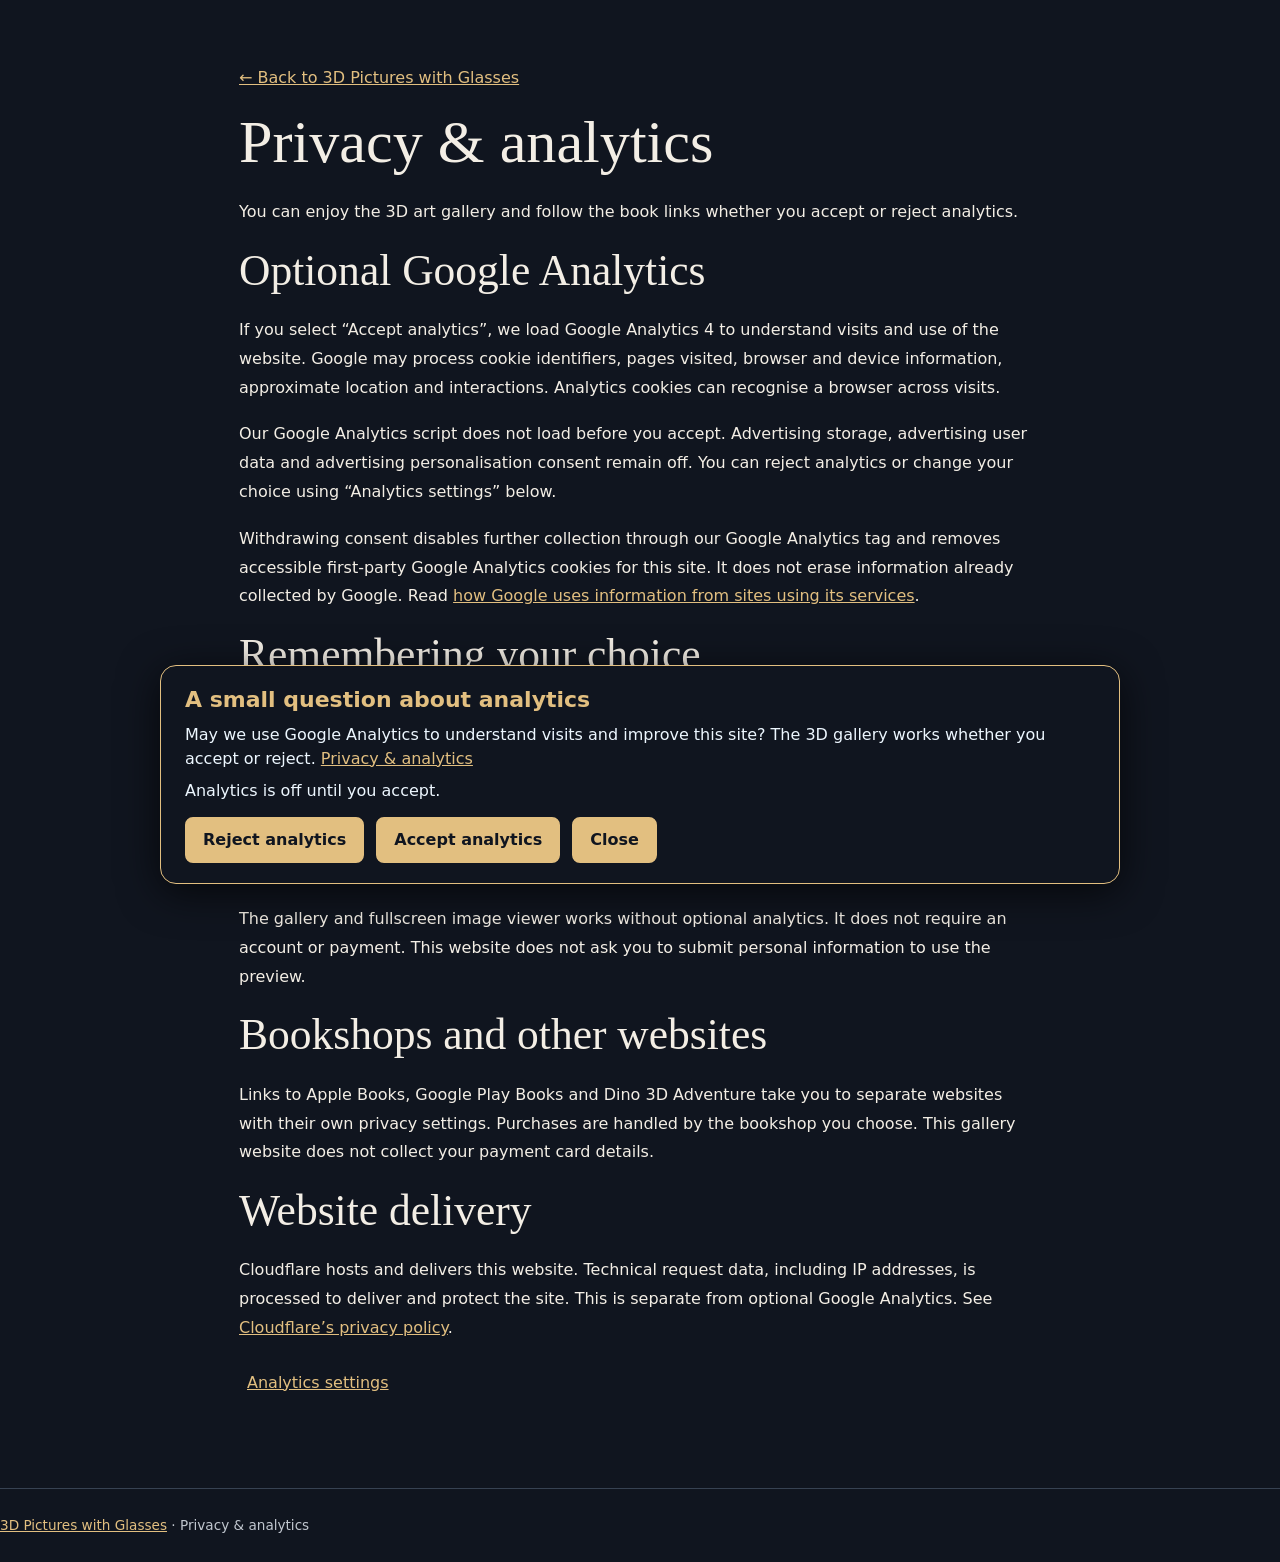
<file: privacy.html>
<!DOCTYPE html>
<html lang="en">
<head>
<link rel="stylesheet" href="/analytics-consent.css">
<script defer src="/analytics-consent.js"></script>
<meta charset="utf-8">
<meta name="viewport" content="width=device-width, initial-scale=1">
<title>Privacy &amp; Analytics | 3D Pictures with Glasses</title>
<meta name="description" content="How this 3D art gallery uses optional analytics and remembers your choice.">
<meta name="theme-color" content="#10151f">
<meta name="robots" content="index,follow,max-image-preview:large">
<link rel="canonical" href="https://3dpictureswithglasses.com/privacy.html">
<style>
:root{color-scheme:dark;--bg:#10151f;--panel:#19212d;--ink:#f3eee5;--muted:#c1c7cf;--gold:#e2bf80;--line:#374252}
*{box-sizing:border-box}html{scroll-behavior:smooth;scroll-padding-top:90px}body{margin:0;background:var(--bg);color:var(--ink);font-family:system-ui,-apple-system,BlinkMacSystemFont,"Segoe UI",sans-serif;line-height:1.7}a{color:var(--gold)}button,a{-webkit-tap-highlight-color:transparent}a:focus-visible,button:focus-visible,summary:focus-visible{outline:3px solid #7cd5e1;outline-offset:5px}button{font:inherit;cursor:pointer}h1,h2,h3{font-family:Georgia,"Times New Roman",serif;font-weight:400;line-height:1.18;text-wrap:balance}h1{font-size:clamp(2.2rem,4.7vw,4.2rem);margin:14px 0 20px}h1 span{display:block;font-size:.52em;color:var(--gold);margin-top:12px}h2{font-size:clamp(1.9rem,3.4vw,3rem);margin:8px 0 20px}h3{font-size:1.55rem;margin:6px 0 12px}p{margin:0 0 18px}img{display:block;max-width:100%;height:auto}.wrap{max-width:1160px;margin:auto;padding:0 28px}.skip{position:fixed;top:-100px;left:15px;background:var(--ink);color:var(--bg);padding:10px;z-index:99}.skip:focus{top:10px}.site-header{border-bottom:1px solid var(--line);padding:18px 0}.header-inner{display:flex;align-items:center;justify-content:space-between;gap:20px}.brand{text-decoration:none;color:var(--ink);font-size:1rem;letter-spacing:.025em}.brand b{color:var(--gold)}.header-links{display:flex;gap:20px;font-size:.9rem}.header-links a{text-decoration:none}.hero{padding:48px 0 0}.hero-copy{max-width:830px;margin:auto;text-align:center}.eyebrow{text-transform:uppercase;letter-spacing:.17em;font-size:.72rem;font-weight:650;color:var(--gold);margin-bottom:12px}.lead{font-size:1.08rem;color:var(--muted)}.glasses-note{font-size:.9rem;color:var(--muted)}.book-buttons{display:flex;justify-content:center;flex-wrap:wrap;gap:12px;margin:22px 0}.button{display:inline-flex;align-items:center;justify-content:center;gap:8px;text-decoration:none;border:1px solid var(--gold);border-radius:5px;padding:11px 20px;color:var(--ink);font-size:.9rem;min-height:46px;background:transparent}.button:hover{background:#303343}.button.gold{background:var(--gold);color:#17202b}.button.gold:hover{background:#f1d39e}.hero-art{max-width:960px;margin:32px auto 0!important}.hero-art figcaption{max-width:760px;margin:auto}.topics{margin-top:40px;border-top:1px solid var(--line);border-bottom:1px solid var(--line);padding:20px 0;display:flex;flex-wrap:wrap;justify-content:center;gap:10px}.topics a{text-decoration:none;border:1px solid var(--line);border-radius:30px;padding:8px 17px;color:var(--ink);font-size:.9rem}.topics a:hover{border-color:var(--gold)}.gallery-section{padding-top:80px}.section-heading{max-width:750px;margin:0 auto 32px;text-align:center}.section-heading>p:last-child{color:var(--muted)}.art-grid{display:grid;grid-template-columns:repeat(2,minmax(0,1fr));gap:40px 28px}.art-grid>.artwork:only-child{grid-column:1/-1;width:min(100%,800px);justify-self:center}.artwork{margin:0;min-width:0}.art-link{display:block;position:relative;background:#090d14;border:1px solid var(--line);border-radius:8px;overflow:hidden}.art-link img{width:100%;object-fit:contain}.art-link:hover{border-color:var(--gold)}.expand{position:absolute;right:12px;bottom:12px;padding:5px 11px;background:#10151fe8;color:white;border:1px solid #687384;border-radius:5px;font-size:.8rem}.artwork figcaption{padding:20px 4px 0}.number{color:var(--gold);font-size:.7rem;letter-spacing:.15em}.artwork figcaption p{color:var(--muted);font-size:.94rem}.book-strip{margin-top:40px;border:1px solid var(--line);border-radius:8px;padding:26px;background:var(--panel);text-align:center}.book-strip p{margin:0}.book-strip .book-buttons{margin-bottom:0}.reading{max-width:800px;margin:0 auto}.info-section{margin-top:80px;padding-top:55px;border-top:1px solid var(--line)}.reading p{color:var(--muted)}.reading h3{margin-top:30px}.faq details{border-bottom:1px solid var(--line);padding:18px 0}.faq summary{cursor:pointer;font-weight:600;font-size:1.02rem}.faq details p{margin:14px 0 0}.final-book{margin-top:70px;padding:44px 28px;text-align:center;border:1px solid #6f6047;border-radius:8px;background:linear-gradient(135deg,#242936,#18212c)}.final-book p{max-width:700px;margin:0 auto 18px;color:var(--muted)}.dino{margin:45px 0 55px;padding:35px;border:1px solid var(--line);border-radius:8px;background:#090f18;text-align:center}.skull{display:block;font-size:2.8rem;margin-bottom:8px}.dino p{max-width:700px;margin:0 auto 22px;color:var(--muted)}footer{border-top:1px solid var(--line);padding:25px 0;color:var(--muted);font-size:.85rem}.footer-inner{display:flex;justify-content:space-between;gap:15px;flex-wrap:wrap}.viewer{padding:0;border:0;max-width:100vw;max-height:100dvh;width:100vw;height:100dvh;background:#070a10;color:var(--ink)}.viewer::backdrop{background:#070a10}.viewer[open]{display:flex;flex-direction:column}.viewer-top{display:flex;align-items:center;justify-content:space-between;gap:12px;padding:12px 18px;flex-shrink:0}.viewer-top p{margin:0;font-size:.9rem}.viewer-actions{display:flex;gap:10px}.viewer button{background:#1b2532;border:1px solid #647184;color:white;border-radius:5px;padding:8px 14px;min-height:44px}.viewer-stage{position:relative;flex:1;min-height:0;display:flex;align-items:center;justify-content:center;padding:0 65px}.viewer-stage img{width:100%;height:100%;object-fit:contain;min-height:0}.viewer-arrow{position:absolute;top:50%;transform:translateY(-50%);z-index:1}.prev{left:10px}.next{right:10px}.viewer-bottom{text-align:center;padding:10px 20px;flex-shrink:0;font-size:.85rem;color:var(--muted)}.viewer-bottom p{margin:0}.viewer a{margin-left:12px}.no-scroll{overflow:hidden}
@media(min-width:1000px){#animals .art-grid>.artwork:last-child{grid-column:1/-1;max-width:740px;justify-self:center}}
@media(max-width:650px){.wrap{padding:0 17px}.header-inner{align-items:flex-start}.header-links{gap:12px;font-size:.8rem}.brand{max-width:160px}.hero{padding-top:32px}.art-grid{grid-template-columns:1fr;gap:30px}.gallery-section{padding-top:55px}.book-buttons{flex-direction:column;align-items:stretch}.hero-copy .book-buttons{max-width:370px;margin-left:auto;margin-right:auto}.topics{justify-content:flex-start}.topics a{font-size:.82rem;padding:7px 12px}.viewer-top{flex-wrap:wrap;padding:9px}.viewer-stage{padding:0}.viewer-arrow{top:auto;bottom:8px;transform:none;opacity:.9}.viewer-bottom{padding-bottom:16px}.final-book,.dino{padding:28px 18px}}
@media(prefers-reduced-motion:reduce){html{scroll-behavior:auto}}
.dino-banner{display:block;max-width:390px;margin:0 auto 26px;border-radius:6px;overflow:hidden}.dino-banner img{width:100%}.video-section{max-width:800px;margin:0 auto 55px;text-align:center}.video-section>p{color:var(--muted)}.video-grid{display:grid;grid-template-columns:repeat(3,minmax(0,1fr));gap:14px;max-width:600px;margin:24px auto 0}.video-card{display:block;text-decoration:none;color:var(--ink);font-size:.83rem}.video-thumb{position:relative;display:block;overflow:hidden;border:1px solid var(--line);border-radius:6px;margin-bottom:8px}.video-thumb img{width:100%;aspect-ratio:16/9;object-fit:cover}.video-play{position:absolute;inset:0;display:grid;place-items:center;color:white;font-size:1.6rem;text-shadow:0 2px 6px black}.video-card:hover .video-thumb{border-color:var(--gold)}
</style>
<script type="application/ld+json">{"@context": "https://schema.org", "@graph": [{"@type": "WebSite", "@id": "https://3dpictureswithglasses.com/#website", "url": "https://3dpictureswithglasses.com/", "name": "3D Pictures with Glasses", "inLanguage": "en"}, {"@type": "CollectionPage", "@id": "https://3dpictureswithglasses.com/#gallery", "url": "https://3dpictureswithglasses.com/", "name": "3D Pictures with Glasses – Anaglyph Art Gallery", "isPartOf": {"@id": "https://3dpictureswithglasses.com/#website"}, "hasPart": [{"@type": "ImageObject", "contentUrl": "https://3dpictureswithglasses.com/images/vintage-clock-roses-3d-anaglyph.jpg", "name": "A Moment Among the Roses", "description": "An ornate vintage clock surrounded by pale roses in a red/cyan anaglyph illustration."}, {"@type": "ImageObject", "contentUrl": "https://3dpictureswithglasses.com/images/basket-of-roses-with-butterflies-3d-anaglyph.jpg", "name": "Roses & Butterflies", "description": "A woven basket of pale roses with blue butterflies in front and smaller butterflies above, in anaglyph 3D."}, {"@type": "ImageObject", "contentUrl": "https://3dpictureswithglasses.com/images/cat-pink-flowers-stone-wall-3d-anaglyph.jpg", "name": "A Cat in the Secret Garden", "description": "A fluffy grey cat with golden eyes among pink flowers and green ferns against a cracked wall, in anaglyph 3D."}, {"@type": "ImageObject", "contentUrl": "https://3dpictureswithglasses.com/images/umbrella-cockatoo-lantern-tree-3d-anaglyph.jpg", "name": "The Lantern Keeper", "description": "A white cockatoo perched on a flowering tree branch beside glowing lanterns in a dark anaglyph garden."}, {"@type": "ImageObject", "contentUrl": "https://3dpictureswithglasses.com/images/fantasy-big-cat-butterfly-3d-anaglyph.jpg", "name": "An Unexpected Visitor", "description": "A spotted fantasy big cat watching a purple butterfly among tropical leaves and flowers, rendered in red/cyan 3D."}, {"@type": "ImageObject", "contentUrl": "https://3dpictureswithglasses.com/images/stone-bridge-with-swans-3d-anaglyph.jpg", "name": "Swans Beneath the Stone Bridge", "description": "White swans on a river beneath an arched stone bridge, framed by frosty trees in an anaglyph landscape."}, {"@type": "ImageObject", "contentUrl": "https://3dpictureswithglasses.com/images/classic-car-village-houses-3d-anaglyph.jpg", "name": "A Journey Out of Time", "description": "An ornate vintage-style car with whitewall tyres on a cobbled street between old village buildings, in anaglyph 3D."}, {"@type": "ImageObject", "contentUrl": "https://3dpictureswithglasses.com/images/girl-mushroom-basket-tree-stump-3d-anaglyph.jpg", "name": "The Woodland Collector", "description": "A young woman in a vintage dress and flowered hat beside a mushroom basket on a tree stump, in anaglyph art."}, {"@type": "ImageObject", "contentUrl": "https://3dpictureswithglasses.com/images/vintage-girl-portrait-flowers-sheet-music-3d-anaglyph.jpg", "name": "A Portrait in Flowers & Music", "description": "A vintage-style girl portrait surrounded by pale flowers, lace and printed musical notation in red/cyan anaglyph."}, {"@type": "ImageObject", "contentUrl": "https://3dpictureswithglasses.com/images/knight-armored-horse-3d-anaglyph.jpg", "name": "The Knight Above the Clouds", "description": "A knight with a flowing cape riding an elaborately armored horse among clouds in an anaglyph fantasy illustration."}, {"@type": "ImageObject", "contentUrl": "https://3dpictureswithglasses.com/images/female-warrior-wolves-fantasy-scene-3d-anaglyph.jpg", "name": "Guardian of the Wolves", "description": "A fantasy warrior wearing an ornate headdress and holding a sword, flanked by two white wolves in anaglyph 3D."}]}]}</script>
</head><body><main style="max-width:850px;margin:40px auto;padding:24px;line-height:1.8"><a href="/">← Back to 3D Pictures with Glasses</a>
<h1>Privacy &amp; analytics</h1>
<p>You can enjoy the 3D art gallery and follow the book links whether you accept or reject analytics.</p>
<h2>Optional Google Analytics</h2><p>If you select “Accept analytics”, we load Google Analytics 4 to understand visits and use of the website. Google may process cookie identifiers, pages visited, browser and device information, approximate location and interactions. Analytics cookies can recognise a browser across visits.</p>
<p>Our Google Analytics script does not load before you accept. Advertising storage, advertising user data and advertising personalisation consent remain off. You can reject analytics or change your choice using “Analytics settings” below.</p>
<p>Withdrawing consent disables further collection through our Google Analytics tag and removes accessible first-party Google Analytics cookies for this site. It does not erase information already collected by Google. Read <a href="https://policies.google.com/technologies/partner-sites">how Google uses information from sites using its services</a>.</p>
<h2>Remembering your choice</h2><p>We store your analytics choice in your browser’s local storage for up to 180 days. This preference is separate from analytics cookies. If storage is blocked, your choice may not persist between pages. Clearing this site’s browser data removes the saved choice. Closing the banner does not grant consent or change an existing choice.</p>
<h2>The 3D art gallery</h2><p>The gallery and fullscreen image viewer works without optional analytics. It does not require an account or payment. This website does not ask you to submit personal information to use the preview.</p>
<h2>Bookshops and other websites</h2><p>Links to Apple Books, Google Play Books and Dino 3D Adventure take you to separate websites with their own privacy settings. Purchases are handled by the bookshop you choose. This gallery website does not collect your payment card details.</p>
<h2>Website delivery</h2><p>Cloudflare hosts and delivers this website. Technical request data, including IP addresses, is processed to deliver and protect the site. This is separate from optional Google Analytics. See <a href="https://www.cloudflare.com/privacypolicy/">Cloudflare’s privacy policy</a>.</p>
<p><button class="analytics-settings" type="button">Analytics settings</button></p></main><footer><a href="/">3D Pictures with Glasses</a> · Privacy &amp; analytics</footer></body></html>
</file>
<file: analytics-consent.css>
.analytics-settings{font:inherit;background:none;border:0;color:#e2bf80;text-decoration:underline;cursor:pointer;padding:.5rem}.analytics-banner{position:fixed;z-index:10000;bottom:16px;left:16px;right:16px;max-width:960px;margin:auto;padding:20px 24px;background:#10151f;color:#edf7ff;border:1px solid #e2bf80;border-radius:16px;box-shadow:0 8px 40px #000a;max-height:80vh;overflow:auto;text-align:left;font:16px/1.5 system-ui,sans-serif}.analytics-banner[hidden]{display:none}.analytics-banner h2{font:700 22px/1.3 system-ui,sans-serif;margin:0 0 8px;color:#e2bf80}.analytics-banner p{font:inherit;margin:8px 0}.analytics-banner a{color:#e2bf80}.analytics-actions{display:flex;gap:12px;flex-wrap:wrap;margin-top:14px}.analytics-actions button{font:600 16px/1.4 system-ui,sans-serif;background:#e2bf80;color:#10151f;border:2px solid #e2bf80;border-radius:8px;padding:10px 16px;cursor:pointer}.analytics-actions button:focus-visible,.analytics-settings:focus-visible{outline:3px solid #e2bf80;outline-offset:4px}@media(max-width:480px){.analytics-banner{padding:16px;bottom:8px;left:8px;right:8px}.analytics-actions button{flex:1 1 auto}}
</file>
